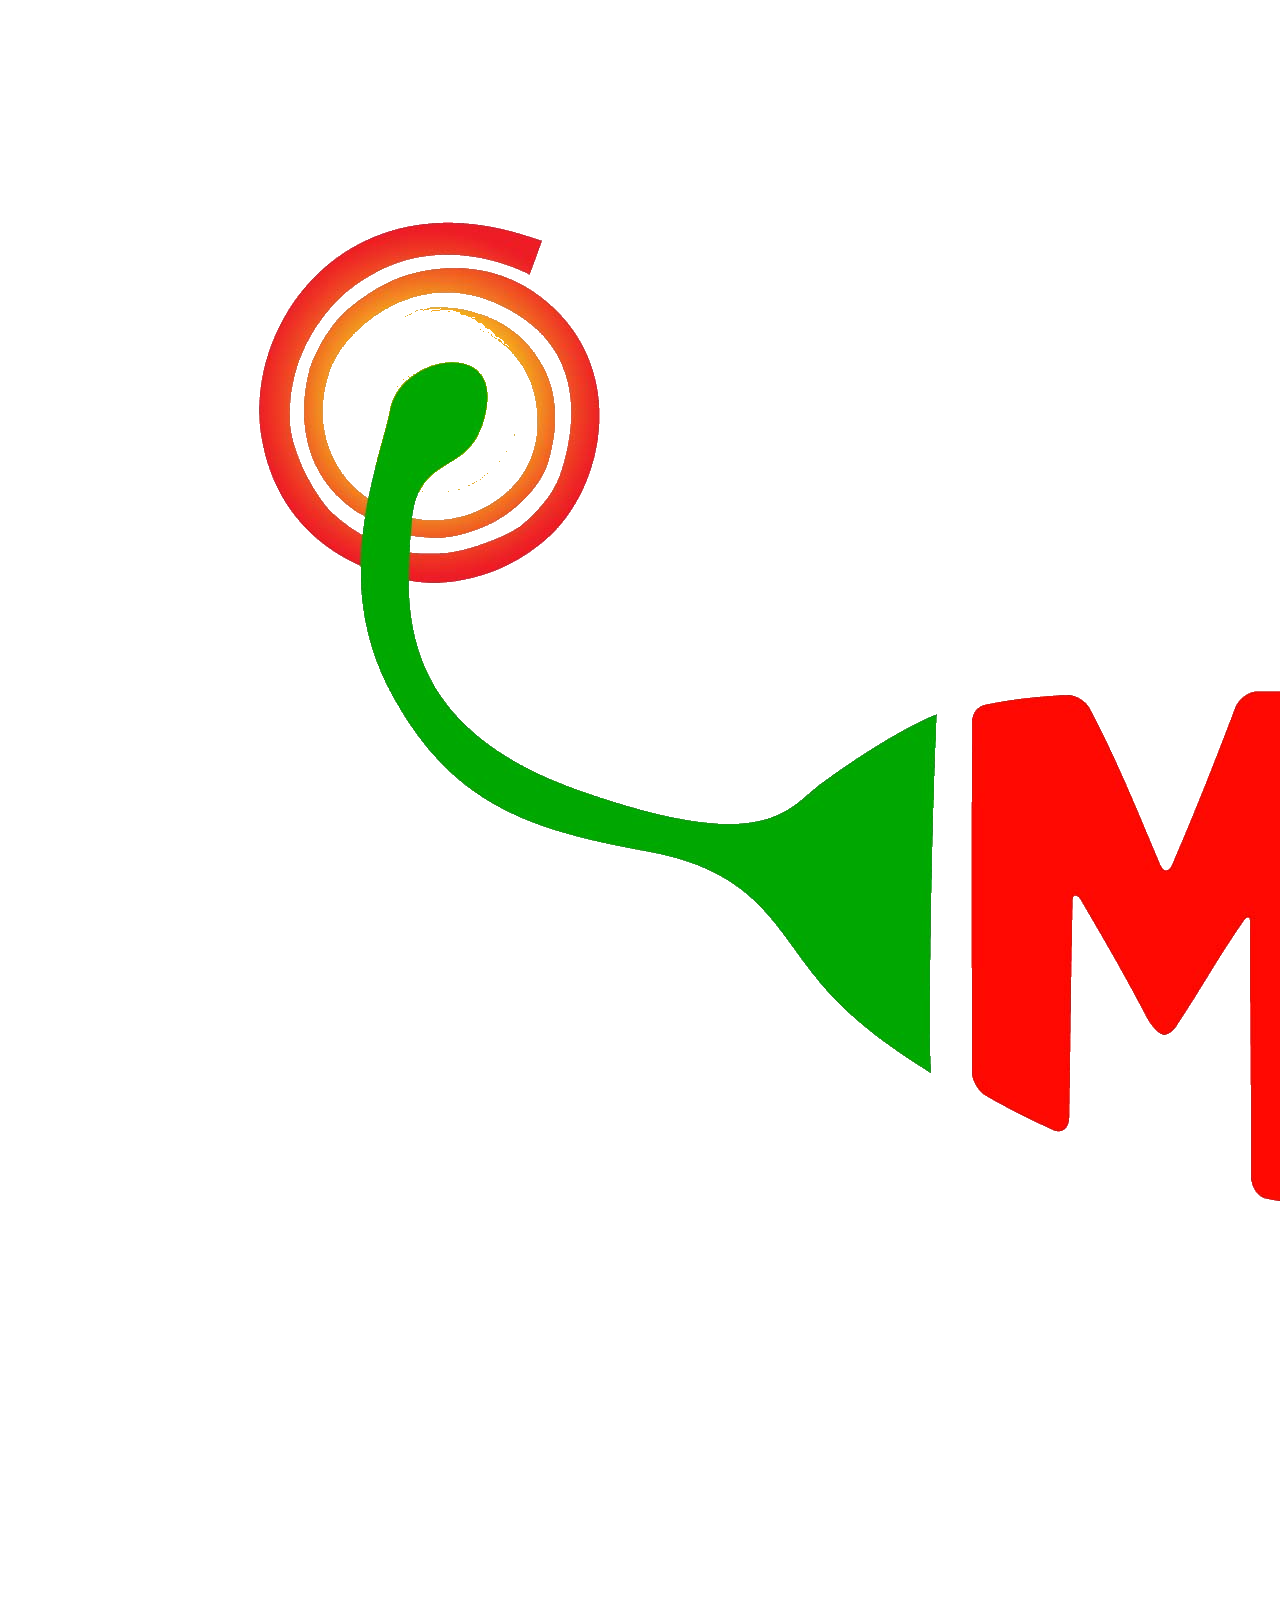
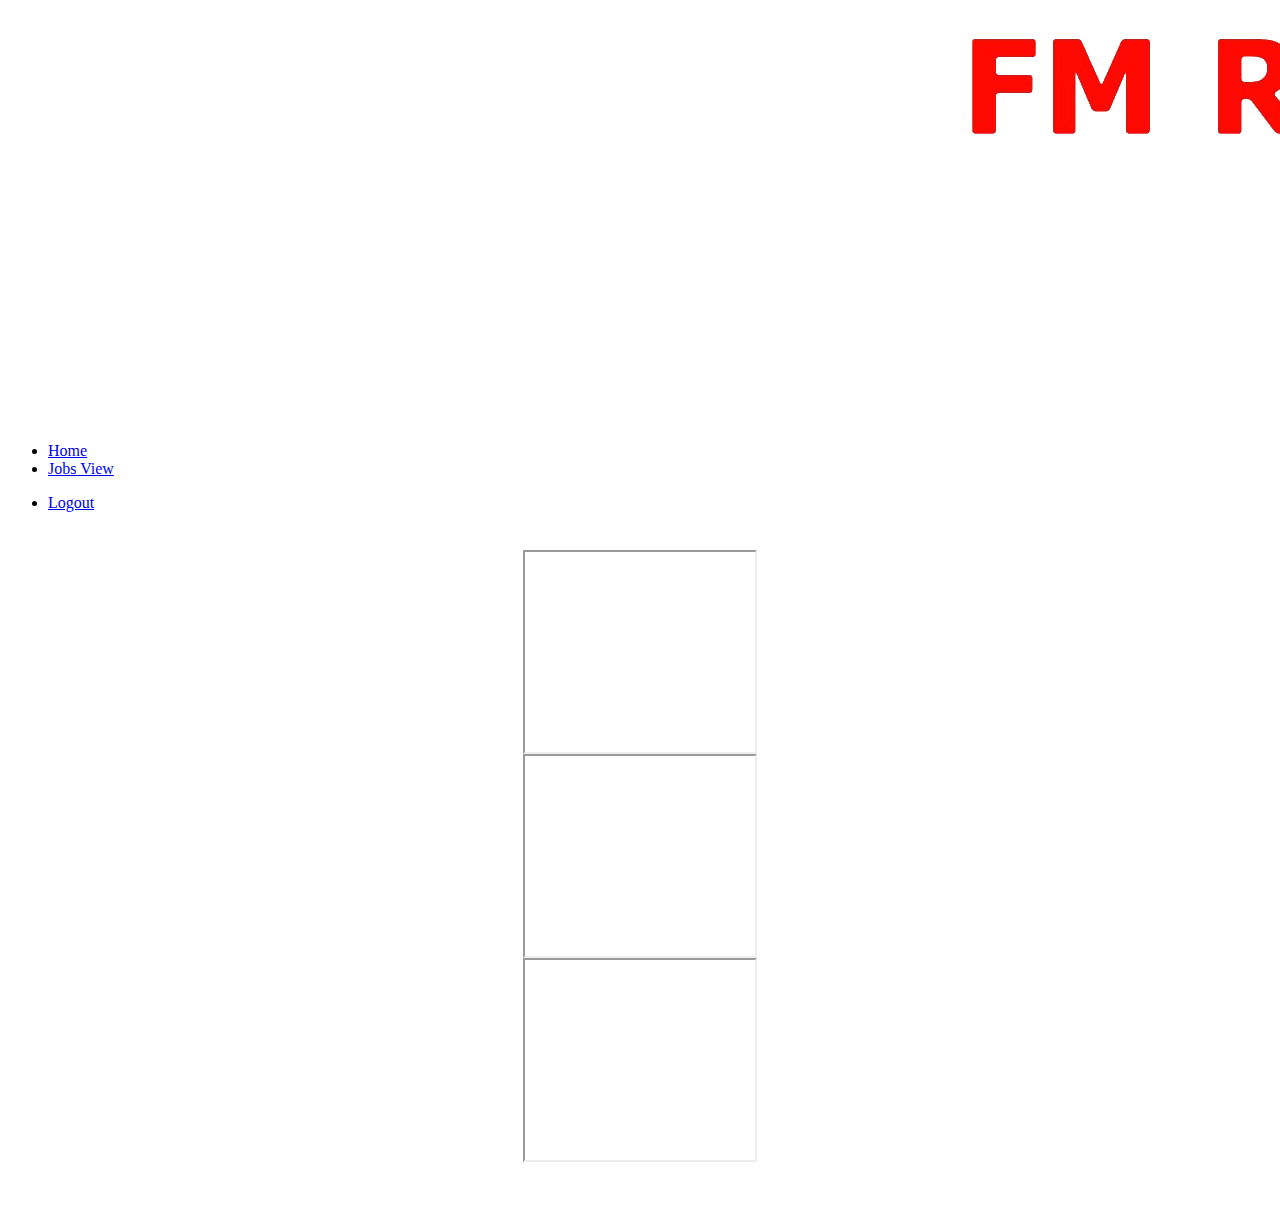
<file: backup.html>
<body>
  <!--header coding start-->
  <div class="row">
      <header class="col-12">
          <div>
              <img src="../../img/logo.png" alt="logo" id="logo">
          </div>
          
          <h2><center style="height: 50px; text-align: center; color: red;"><span id="profile_name"></span></center></h2>
          
      </header>    
  </div>
  <!--header coding end-->

  <!--Navigation coding start-->
  <div class="row">
      <nav class="col-12">
          <ul>
              <li class="col-4"><a href="user_1.html"><i class="fas fa-home"></i> Home</a></li>
              <li class="col-4"><a href="apps/works/works.html"><i class="fas fa-list"></i> Jobs View</a></li>
              <li class="col-4" id="logout"><a href="#"><p id="logout_text"><i class="fa-solid fa-right-from-bracket"></i> Logout </p></a></li>
          </ul>
          
      </nav>
  </div>
  <!--Navigation coding end-->

  <section>

      <div class="row">
          <center>
              <h2 align ="center" id="rider_details"></h2>
                      <br>
                      <div id="dharampal_details">
                          <iframe src="https://docs.google.com/spreadsheets/d/e/2PACX-1vR7woZy9d8HSFhhdTebakHbzs27ZeYZmEpvr85jmyx_d2xb0ddWFGgn8G3-DwZxKHbeRa8nCvCgiGOp/pubhtml?gid=686236904&amp;single=true&amp;widget=true&amp;headers=false" style="width: 230px; height: 200px;"></iframe>
                      </div>
                      <div id="karan_details">
                          <iframe src="https://docs.google.com/spreadsheets/d/e/2PACX-1vR7woZy9d8HSFhhdTebakHbzs27ZeYZmEpvr85jmyx_d2xb0ddWFGgn8G3-DwZxKHbeRa8nCvCgiGOp/pubhtml?gid=1269359666&amp;single=true&amp;widget=true&amp;headers=false" style="width: 230px; height: 200px;"></iframe>
                      </div>
                      <div id="lalit_details">
                          <iframe src="https://docs.google.com/spreadsheets/d/e/2PACX-1vR7woZy9d8HSFhhdTebakHbzs27ZeYZmEpvr85jmyx_d2xb0ddWFGgn8G3-DwZxKHbeRa8nCvCgiGOp/pubhtml?gid=1767430356&amp;single=true&amp;widget=true&amp;headers=false" style="width: 230px; height: 200px;"></iframe>
                      </div>
                  <br><br><br>
          </center>
      </div>
      
  </section>
</file>
